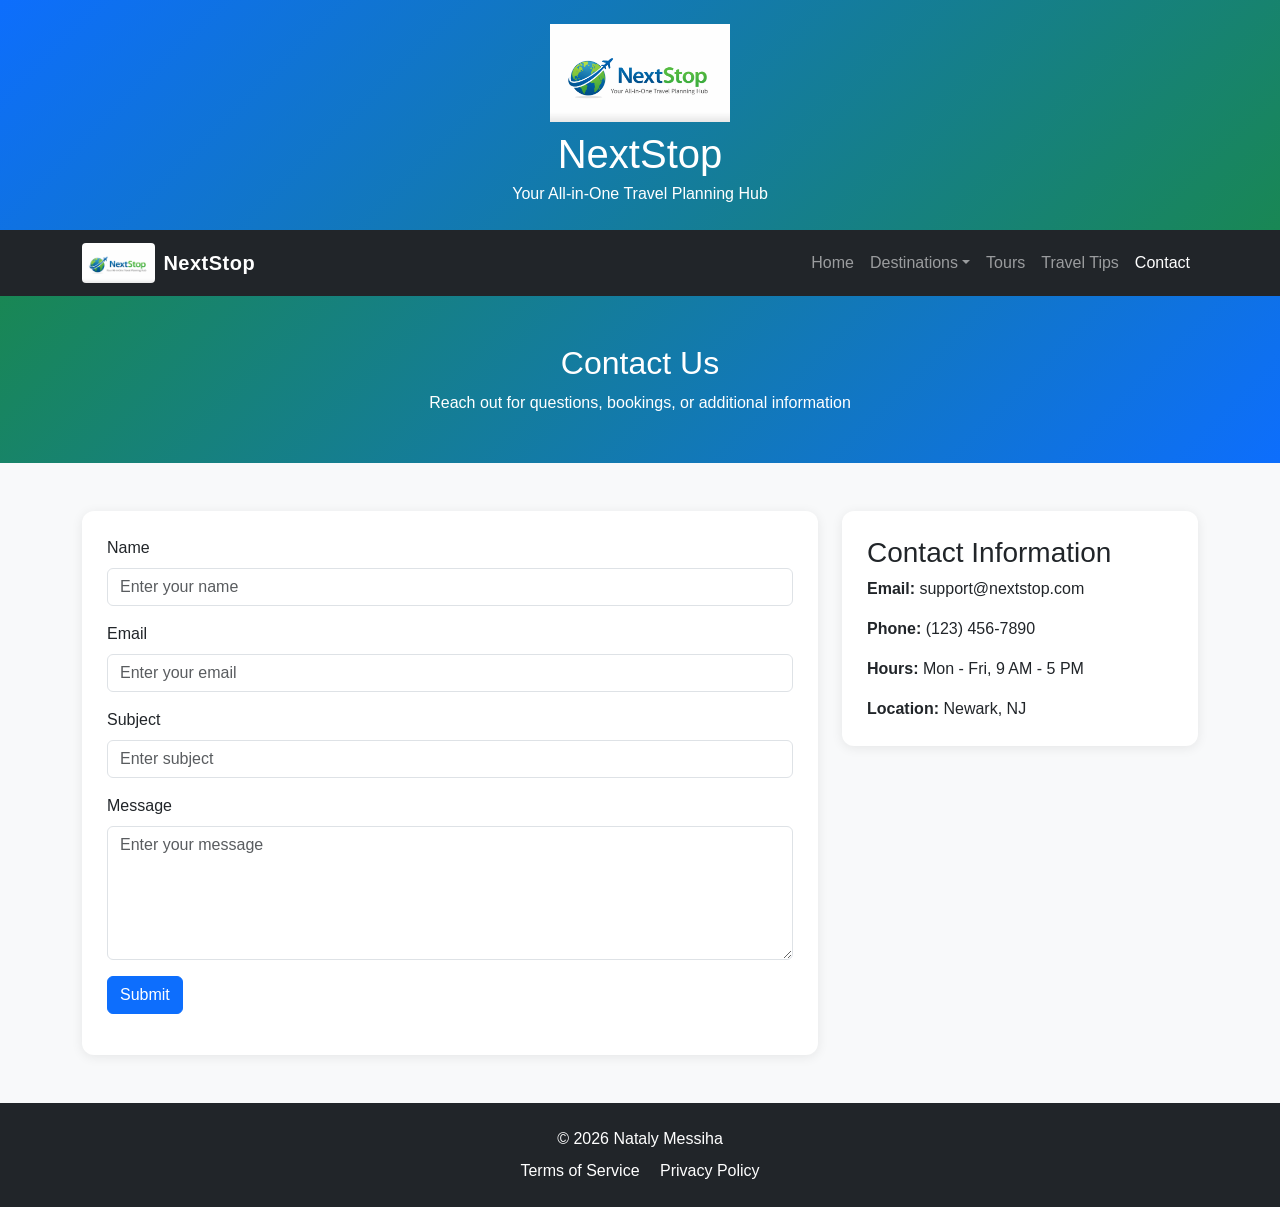
<file: contact.html>
<!DOCTYPE html>
<html lang="en">
<head>
  <meta charset="UTF-8">
  <meta name="viewport" content="width=device-width, initial-scale=1.0">
  <title>NextStop | Contact</title>
  <meta name="description" content="Contact NextStop for questions, bookings, or more travel information.">
  <link href="https://cdn.jsdelivr.net/npm/bootstrap@5.3.3/dist/css/bootstrap.min.css" rel="stylesheet">
  <link rel="stylesheet" href="style.css">
</head>
<body>
  <header class="site-header text-white text-center py-4">
    <div class="container">
      <img src="images/logo.png" alt="NextStop logo" class="site-logo mb-2">
      <h1 class="mb-1">NextStop</h1>
      <p class="mb-0">Your All-in-One Travel Planning Hub</p>
    </div>
  </header>

  <nav class="navbar navbar-expand-lg navbar-dark bg-dark sticky-top">
    <div class="container">
      <a class="navbar-brand fw-bold d-flex align-items-center" href="index.html">
        <img src="images/logo.png" alt="NextStop logo" class="nav-logo me-2">
        <span>NextStop</span>
      </a>
      <button class="navbar-toggler" type="button" data-bs-toggle="collapse" data-bs-target="#mainNav" aria-controls="mainNav" aria-expanded="false" aria-label="Toggle navigation">
        <span class="navbar-toggler-icon"></span>
      </button>

      <div class="collapse navbar-collapse" id="mainNav">
        <ul class="navbar-nav ms-auto">
          <li class="nav-item"><a class="nav-link" href="index.html">Home</a></li>
          <li class="nav-item dropdown">
            <a class="nav-link dropdown-toggle" href="#" id="destinationsDropdown" role="button" data-bs-toggle="dropdown" aria-expanded="false">Destinations</a>
            <ul class="dropdown-menu" aria-labelledby="destinationsDropdown">
              <li><a class="dropdown-item" href="europe.html">Europe</a></li>
              <li><a class="dropdown-item" href="italy.html">Italy</a></li>
              <li><a class="dropdown-item" href="egypt.html">Egypt</a></li>
            </ul>
          </li>
          <li class="nav-item"><a class="nav-link" href="tours.html">Tours</a></li>
          <li class="nav-item"><a class="nav-link" href="travel-tips.html">Travel Tips</a></li>
          <li class="nav-item"><a class="nav-link active" href="contact.html">Contact</a></li>
        </ul>
      </div>
    </div>
  </nav>

  <section class="page-banner text-white text-center py-5">
    <div class="container">
      <h2>Contact Us</h2>
      <p class="mb-0">Reach out for questions, bookings, or additional information</p>
    </div>
  </section>

  <main class="py-5">
    <div class="container">
      <div class="row g-4">
        <div class="col-md-8">
          <div class="content-box">
            <form id="contactForm" novalidate>
              <div class="mb-3">
                <label for="name" class="form-label">Name</label>
                <input type="text" class="form-control" id="name" placeholder="Enter your name" required>
              </div>

              <div class="mb-3">
                <label for="email" class="form-label">Email</label>
                <input type="email" class="form-control" id="email" placeholder="Enter your email" required>
              </div>

              <div class="mb-3">
                <label for="subject" class="form-label">Subject</label>
                <input type="text" class="form-control" id="subject" placeholder="Enter subject" required>
              </div>

              <div class="mb-3">
                <label for="message" class="form-label">Message</label>
                <textarea class="form-control" id="message" rows="5" placeholder="Enter your message" required></textarea>
              </div>

              <button type="submit" class="btn btn-primary">Submit</button>
              <p id="formMessage" class="mt-3 mb-0 fw-semibold"></p>
            </form>
          </div>
        </div>

        <div class="col-md-4">
          <div class="content-box">
            <h3>Contact Information</h3>
            <p><strong>Email:</strong> support@nextstop.com</p>
            <p><strong>Phone:</strong> (123) 456-7890</p>
            <p><strong>Hours:</strong> Mon - Fri, 9 AM - 5 PM</p>
            <p class="mb-0"><strong>Location:</strong> Newark, NJ</p>
          </div>
        </div>
      </div>
    </div>
  </main>

  <footer class="bg-dark text-white py-4 mt-auto">
    <div class="container text-center">
      <p class="mb-2">&copy; 2026 Nataly Messiha</p>
      <a href="terms.html" class="text-white me-3">Terms of Service</a>
      <a href="privacy.html" class="text-white">Privacy Policy</a>
    </div>
  </footer>

  <script src="https://cdn.jsdelivr.net/npm/bootstrap@5.3.3/dist/js/bootstrap.bundle.min.js"></script>
  <script src="script.js"></script>
</body>
</html>
</file>
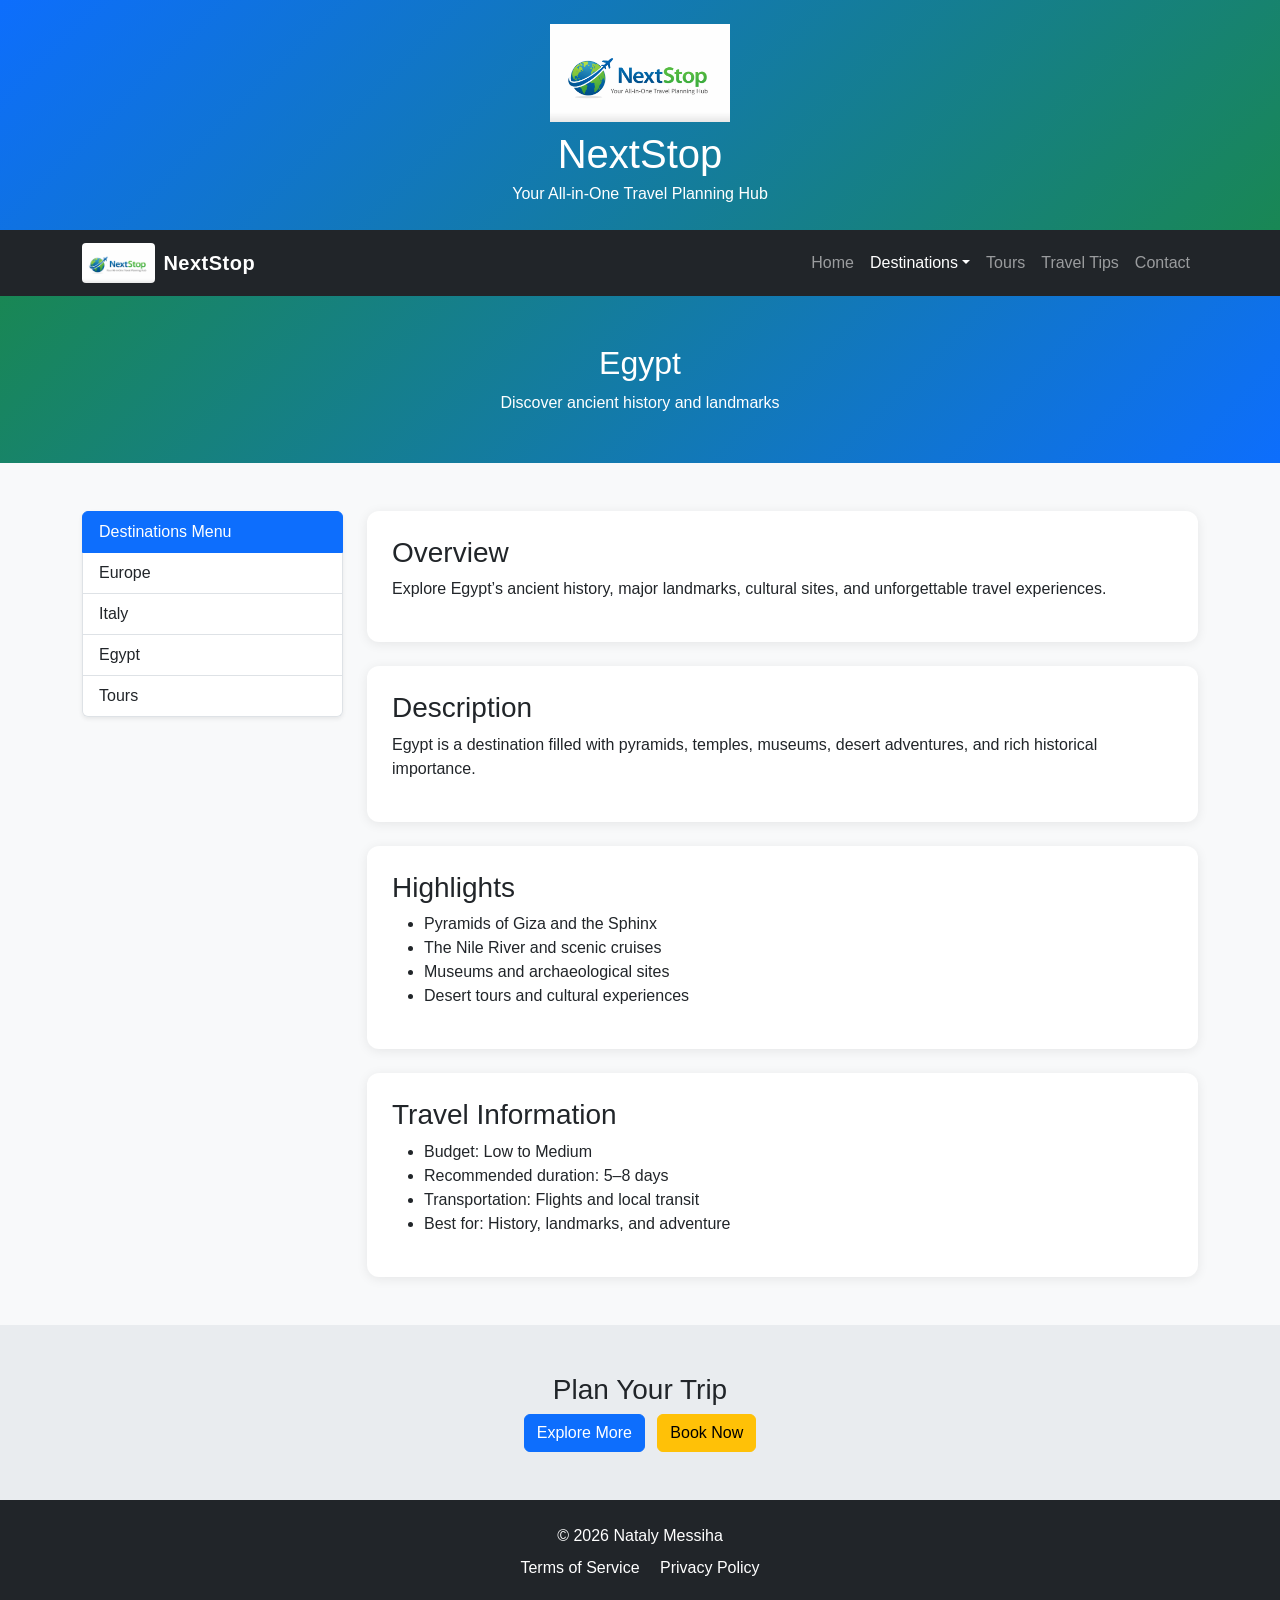
<file: egypt.html>
<!DOCTYPE html>
<html lang="en">
<head>
  <meta charset="UTF-8">
  <meta name="viewport" content="width=device-width, initial-scale=1.0">
  <title>NextStop | Egypt</title>
  <meta name="description" content="Discover Egypt with travel highlights, landmarks, and planning tips from NextStop.">
  <link href="https://cdn.jsdelivr.net/npm/bootstrap@5.3.3/dist/css/bootstrap.min.css" rel="stylesheet">
  <link rel="stylesheet" href="style.css">
</head>
<body>
  <header class="site-header text-white text-center py-4">
    <div class="container">
      <img src="images/logo.png" alt="NextStop logo" class="site-logo mb-2">
      <h1 class="mb-1">NextStop</h1>
      <p class="mb-0">Your All-in-One Travel Planning Hub</p>
    </div>
  </header>

  <nav class="navbar navbar-expand-lg navbar-dark bg-dark sticky-top">
    <div class="container">
      <a class="navbar-brand fw-bold d-flex align-items-center" href="index.html">
        <img src="images/logo.png" alt="NextStop logo" class="nav-logo me-2">
        <span>NextStop</span>
      </a>
      <button class="navbar-toggler" type="button" data-bs-toggle="collapse" data-bs-target="#mainNav" aria-controls="mainNav" aria-expanded="false" aria-label="Toggle navigation">
        <span class="navbar-toggler-icon"></span>
      </button>

      <div class="collapse navbar-collapse" id="mainNav">
        <ul class="navbar-nav ms-auto">
          <li class="nav-item"><a class="nav-link" href="index.html">Home</a></li>
          <li class="nav-item dropdown">
            <a class="nav-link dropdown-toggle active" href="#" id="destinationsDropdown" role="button" data-bs-toggle="dropdown" aria-expanded="false">Destinations</a>
            <ul class="dropdown-menu" aria-labelledby="destinationsDropdown">
              <li><a class="dropdown-item" href="europe.html">Europe</a></li>
              <li><a class="dropdown-item" href="italy.html">Italy</a></li>
              <li><a class="dropdown-item active" href="egypt.html">Egypt</a></li>
            </ul>
          </li>
          <li class="nav-item"><a class="nav-link" href="tours.html">Tours</a></li>
          <li class="nav-item"><a class="nav-link" href="travel-tips.html">Travel Tips</a></li>
          <li class="nav-item"><a class="nav-link" href="contact.html">Contact</a></li>
        </ul>
      </div>
    </div>
  </nav>

  <section class="page-banner text-white text-center py-5">
    <div class="container">
      <h2>Egypt</h2>
      <p class="mb-0">Discover ancient history and landmarks</p>
    </div>
  </section>

  <main class="py-5">
    <div class="container">
      <div class="row g-4">
        <aside class="col-md-3">
          <div class="list-group shadow-sm">
            <div class="list-group-item active">Destinations Menu</div>
            <a href="europe.html" class="list-group-item list-group-item-action">Europe</a>
            <a href="italy.html" class="list-group-item list-group-item-action">Italy</a>
            <a href="egypt.html" class="list-group-item list-group-item-action">Egypt</a>
            <a href="tours.html" class="list-group-item list-group-item-action">Tours</a>
          </div>
        </aside>

        <section class="col-md-9">
          <div class="content-box mb-4">
            <h3>Overview</h3>
            <p>Explore Egypt’s ancient history, major landmarks, cultural sites, and unforgettable travel experiences.</p>
          </div>
          <div class="content-box mb-4">
            <h3>Description</h3>
            <p>Egypt is a destination filled with pyramids, temples, museums, desert adventures, and rich historical importance.</p>
          </div>
          <div class="content-box mb-4">
            <h3>Highlights</h3>
            <ul>
              <li>Pyramids of Giza and the Sphinx</li>
              <li>The Nile River and scenic cruises</li>
              <li>Museums and archaeological sites</li>
              <li>Desert tours and cultural experiences</li>
            </ul>
          </div>
          <div class="content-box">
            <h3>Travel Information</h3>
            <ul>
              <li>Budget: Low to Medium</li>
              <li>Recommended duration: 5–8 days</li>
              <li>Transportation: Flights and local transit</li>
              <li>Best for: History, landmarks, and adventure</li>
            </ul>
          </div>
        </section>
      </div>
    </div>
  </main>

  <section class="cta-section py-5 text-center">
    <div class="container">
      <h3>Plan Your Trip</h3>
      <a href="tours.html" class="btn btn-primary me-2">Explore More</a>
      <a href="contact.html" class="btn btn-warning">Book Now</a>
    </div>
  </section>

  <footer class="bg-dark text-white py-4 mt-auto">
    <div class="container text-center">
      <p class="mb-2">&copy; 2026 Nataly Messiha</p>
      <a href="terms.html" class="text-white me-3">Terms of Service</a>
      <a href="privacy.html" class="text-white">Privacy Policy</a>
    </div>
  </footer>

  <script src="https://cdn.jsdelivr.net/npm/bootstrap@5.3.3/dist/js/bootstrap.bundle.min.js"></script>
  <script src="script.js"></script>
</body>
</html>
</file>
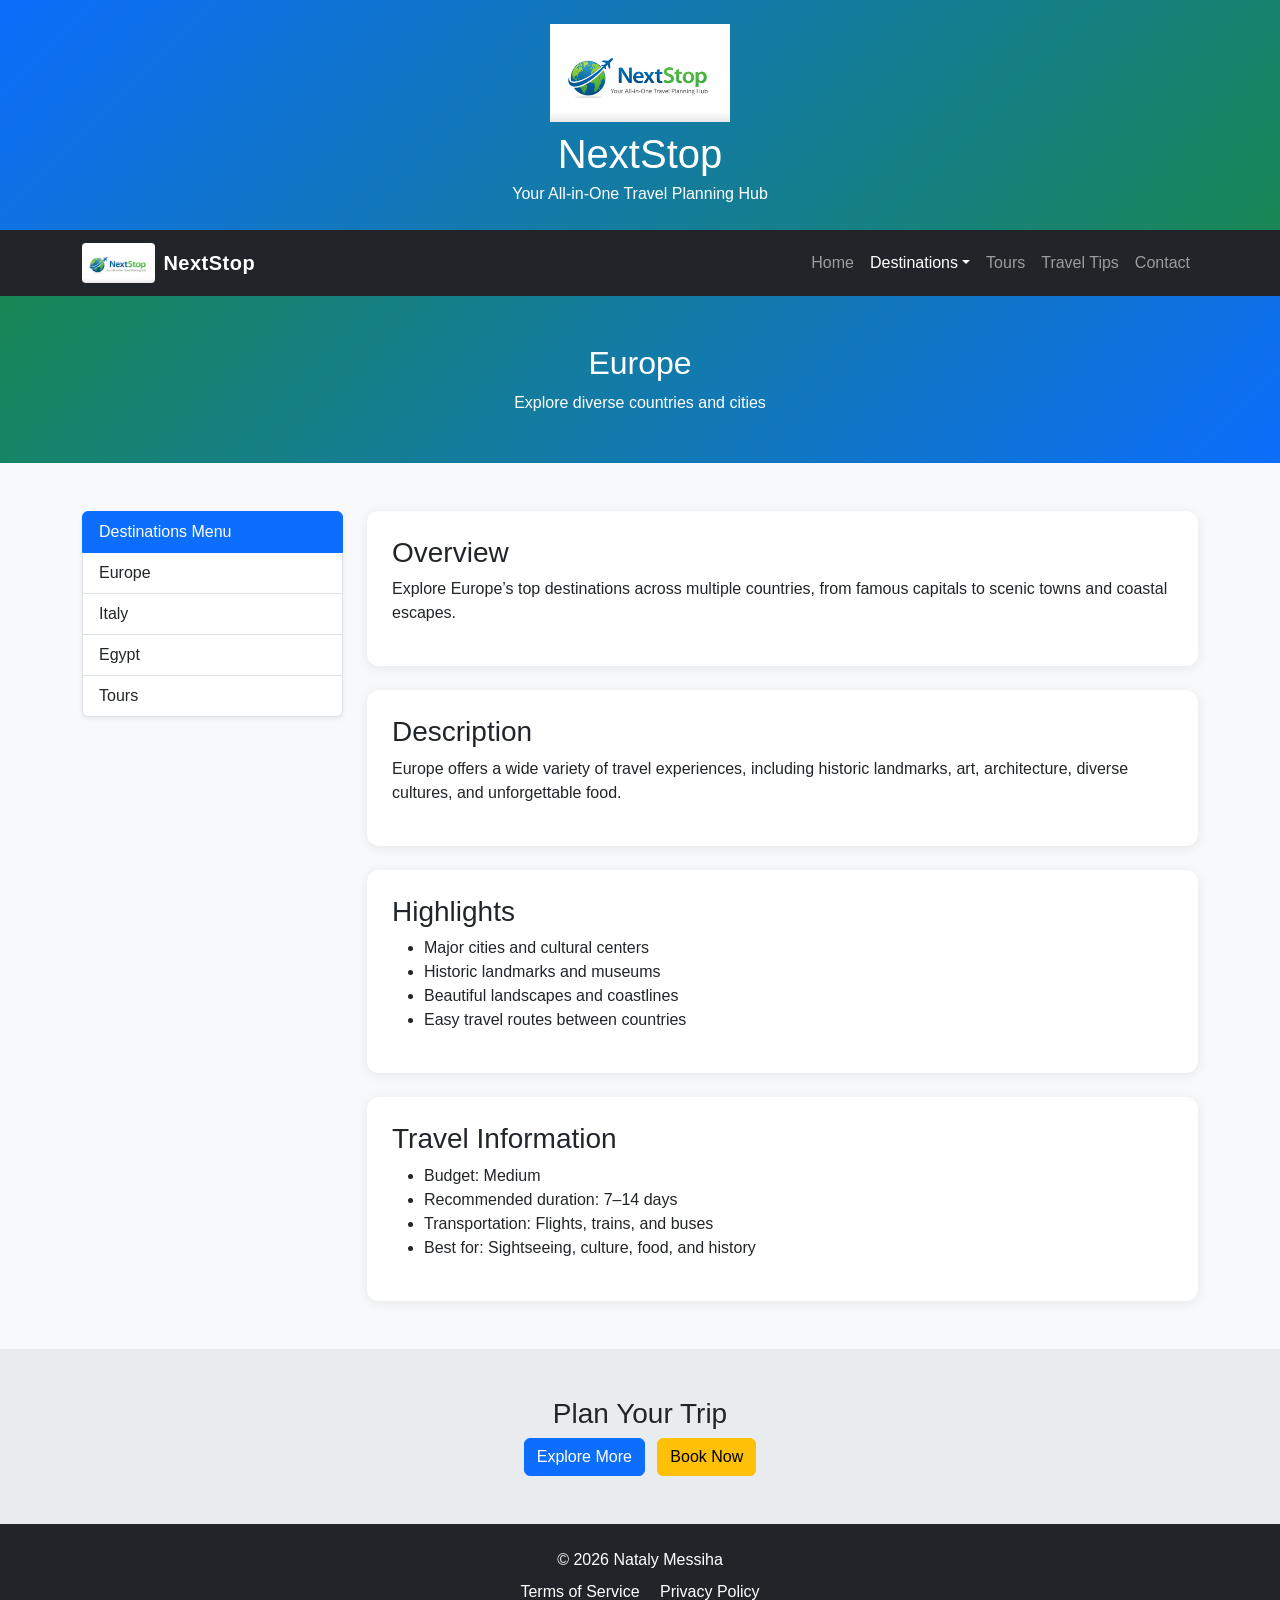
<file: europe.html>
<!DOCTYPE html>
<html lang="en">
<head>
  <meta charset="UTF-8">
  <meta name="viewport" content="width=device-width, initial-scale=1.0">
  <title>NextStop | Europe</title>
  <meta name="description" content="Explore Europe with destination highlights, travel information, and planning tips from NextStop.">
  <link href="https://cdn.jsdelivr.net/npm/bootstrap@5.3.3/dist/css/bootstrap.min.css" rel="stylesheet">
  <link rel="stylesheet" href="style.css">
</head>
<body>
  <header class="site-header text-white text-center py-4">
    <div class="container">
      <img src="images/logo.png" alt="NextStop logo" class="site-logo mb-2">
      <h1 class="mb-1">NextStop</h1>
      <p class="mb-0">Your All-in-One Travel Planning Hub</p>
    </div>
  </header>

  <nav class="navbar navbar-expand-lg navbar-dark bg-dark sticky-top">
    <div class="container">
      <a class="navbar-brand fw-bold d-flex align-items-center" href="index.html">
        <img src="images/logo.png" alt="NextStop logo" class="nav-logo me-2">
        <span>NextStop</span>
      </a>
      <button class="navbar-toggler" type="button" data-bs-toggle="collapse" data-bs-target="#mainNav" aria-controls="mainNav" aria-expanded="false" aria-label="Toggle navigation">
        <span class="navbar-toggler-icon"></span>
      </button>

      <div class="collapse navbar-collapse" id="mainNav">
        <ul class="navbar-nav ms-auto">
          <li class="nav-item"><a class="nav-link" href="index.html">Home</a></li>
          <li class="nav-item dropdown">
            <a class="nav-link dropdown-toggle active" href="#" id="destinationsDropdown" role="button" data-bs-toggle="dropdown" aria-expanded="false">Destinations</a>
            <ul class="dropdown-menu" aria-labelledby="destinationsDropdown">
              <li><a class="dropdown-item active" href="europe.html">Europe</a></li>
              <li><a class="dropdown-item" href="italy.html">Italy</a></li>
              <li><a class="dropdown-item" href="egypt.html">Egypt</a></li>
            </ul>
          </li>
          <li class="nav-item"><a class="nav-link" href="tours.html">Tours</a></li>
          <li class="nav-item"><a class="nav-link" href="travel-tips.html">Travel Tips</a></li>
          <li class="nav-item"><a class="nav-link" href="contact.html">Contact</a></li>
        </ul>
      </div>
    </div>
  </nav>

  <section class="page-banner text-white text-center py-5">
    <div class="container">
      <h2>Europe</h2>
      <p class="mb-0">Explore diverse countries and cities</p>
    </div>
  </section>

  <main class="py-5">
    <div class="container">
      <div class="row g-4">
        <aside class="col-md-3">
          <div class="list-group shadow-sm">
            <div class="list-group-item active">Destinations Menu</div>
            <a href="europe.html" class="list-group-item list-group-item-action">Europe</a>
            <a href="italy.html" class="list-group-item list-group-item-action">Italy</a>
            <a href="egypt.html" class="list-group-item list-group-item-action">Egypt</a>
            <a href="tours.html" class="list-group-item list-group-item-action">Tours</a>
          </div>
        </aside>

        <section class="col-md-9">
          <div class="content-box mb-4">
            <h3>Overview</h3>
            <p>Explore Europe’s top destinations across multiple countries, from famous capitals to scenic towns and coastal escapes.</p>
          </div>
          <div class="content-box mb-4">
            <h3>Description</h3>
            <p>Europe offers a wide variety of travel experiences, including historic landmarks, art, architecture, diverse cultures, and unforgettable food.</p>
          </div>
          <div class="content-box mb-4">
            <h3>Highlights</h3>
            <ul>
              <li>Major cities and cultural centers</li>
              <li>Historic landmarks and museums</li>
              <li>Beautiful landscapes and coastlines</li>
              <li>Easy travel routes between countries</li>
            </ul>
          </div>
          <div class="content-box">
            <h3>Travel Information</h3>
            <ul>
              <li>Budget: Medium</li>
              <li>Recommended duration: 7–14 days</li>
              <li>Transportation: Flights, trains, and buses</li>
              <li>Best for: Sightseeing, culture, food, and history</li>
            </ul>
          </div>
        </section>
      </div>
    </div>
  </main>

  <section class="cta-section py-5 text-center">
    <div class="container">
      <h3>Plan Your Trip</h3>
      <a href="tours.html" class="btn btn-primary me-2">Explore More</a>
      <a href="contact.html" class="btn btn-warning">Book Now</a>
    </div>
  </section>

  <footer class="bg-dark text-white py-4 mt-auto">
    <div class="container text-center">
      <p class="mb-2">&copy; 2026 Nataly Messiha</p>
      <a href="terms.html" class="text-white me-3">Terms of Service</a>
      <a href="privacy.html" class="text-white">Privacy Policy</a>
    </div>
  </footer>

  <script src="https://cdn.jsdelivr.net/npm/bootstrap@5.3.3/dist/js/bootstrap.bundle.min.js"></script>
  <script src="script.js"></script>
</body>
</html>
</file>
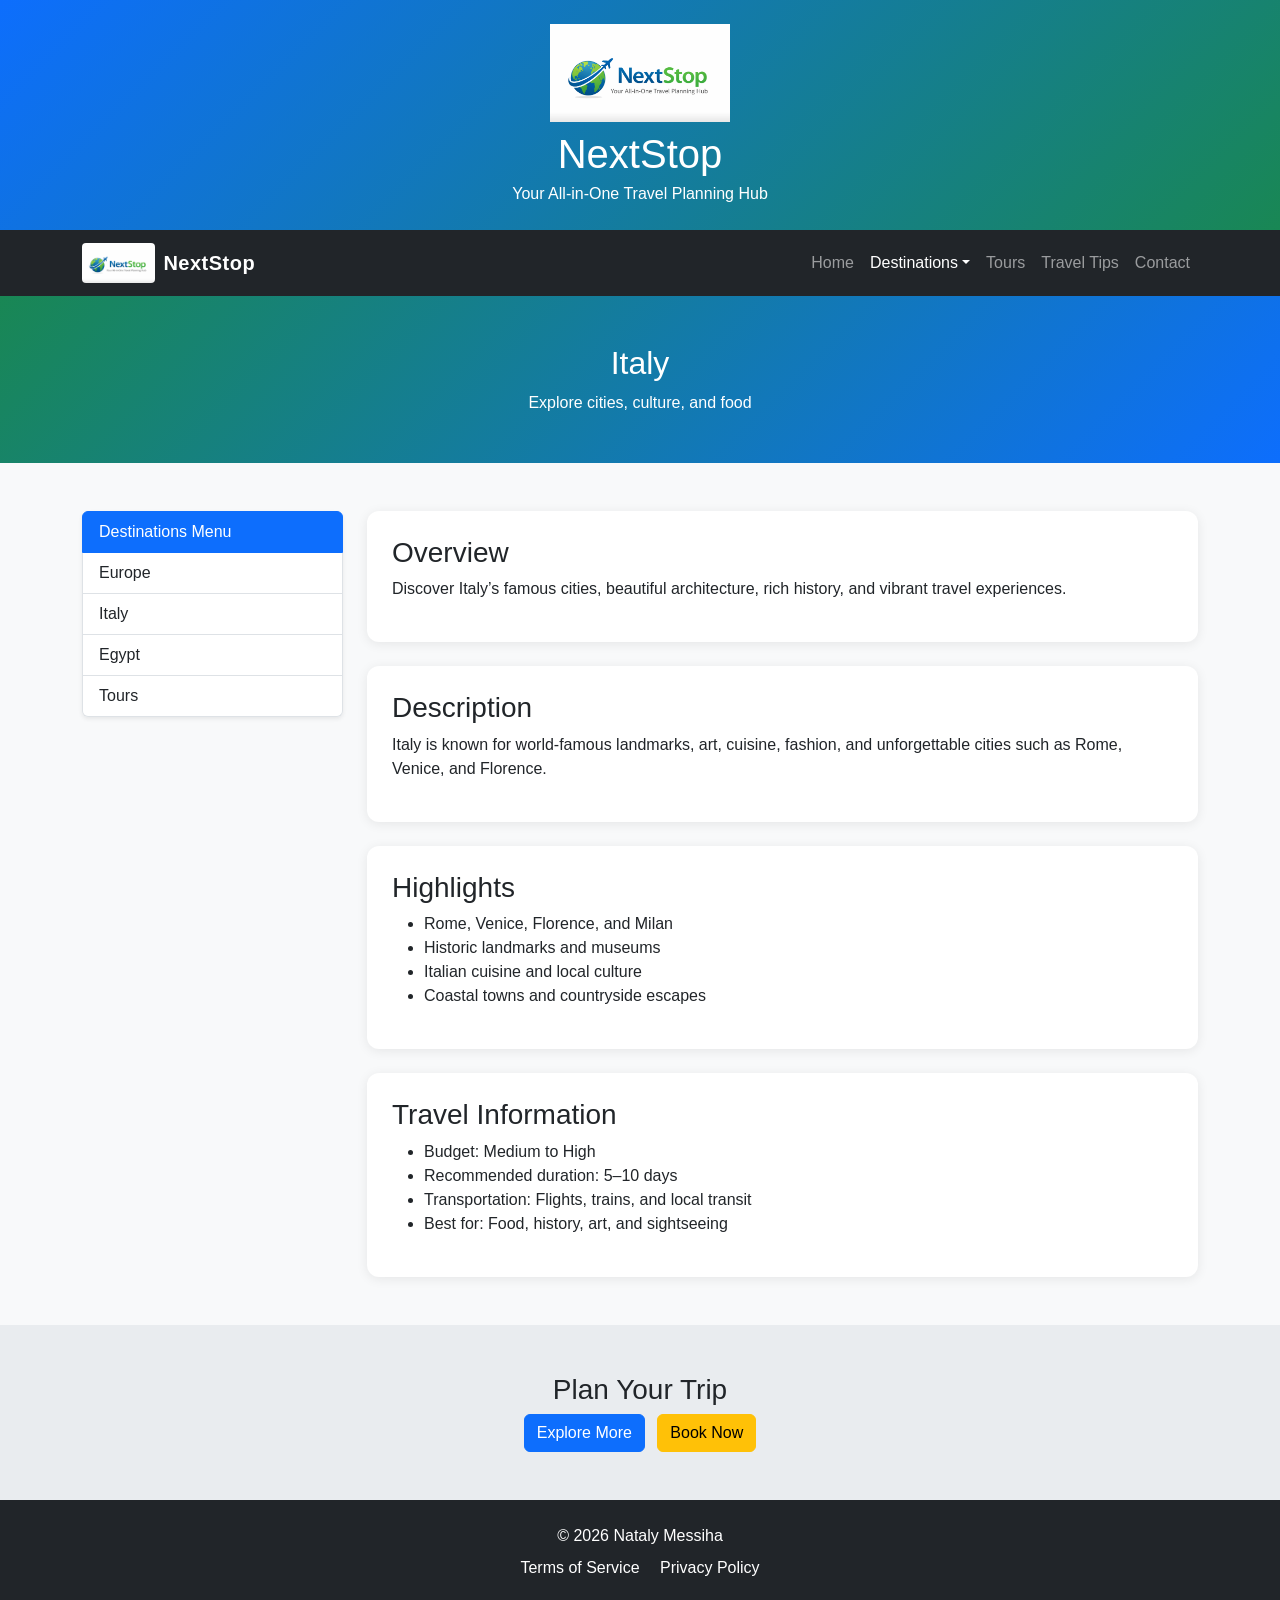
<file: italy.html>
<!DOCTYPE html>
<html lang="en">
<head>
  <meta charset="UTF-8">
  <meta name="viewport" content="width=device-width, initial-scale=1.0">
  <title>NextStop | Italy</title>
  <meta name="description" content="Discover Italy with destination highlights, landmarks, food, and travel planning information.">
  <link href="https://cdn.jsdelivr.net/npm/bootstrap@5.3.3/dist/css/bootstrap.min.css" rel="stylesheet">
  <link rel="stylesheet" href="style.css">
</head>
<body>
  <header class="site-header text-white text-center py-4">
    <div class="container">
      <img src="images/logo.png" alt="NextStop logo" class="site-logo mb-2">
      <h1 class="mb-1">NextStop</h1>
      <p class="mb-0">Your All-in-One Travel Planning Hub</p>
    </div>
  </header>

  <nav class="navbar navbar-expand-lg navbar-dark bg-dark sticky-top">
    <div class="container">
      <a class="navbar-brand fw-bold d-flex align-items-center" href="index.html">
        <img src="images/logo.png" alt="NextStop logo" class="nav-logo me-2">
        <span>NextStop</span>
      </a>
      <button class="navbar-toggler" type="button" data-bs-toggle="collapse" data-bs-target="#mainNav" aria-controls="mainNav" aria-expanded="false" aria-label="Toggle navigation">
        <span class="navbar-toggler-icon"></span>
      </button>

      <div class="collapse navbar-collapse" id="mainNav">
        <ul class="navbar-nav ms-auto">
          <li class="nav-item"><a class="nav-link" href="index.html">Home</a></li>
          <li class="nav-item dropdown">
            <a class="nav-link dropdown-toggle active" href="#" id="destinationsDropdown" role="button" data-bs-toggle="dropdown" aria-expanded="false">Destinations</a>
            <ul class="dropdown-menu" aria-labelledby="destinationsDropdown">
              <li><a class="dropdown-item" href="europe.html">Europe</a></li>
              <li><a class="dropdown-item active" href="italy.html">Italy</a></li>
              <li><a class="dropdown-item" href="egypt.html">Egypt</a></li>
            </ul>
          </li>
          <li class="nav-item"><a class="nav-link" href="tours.html">Tours</a></li>
          <li class="nav-item"><a class="nav-link" href="travel-tips.html">Travel Tips</a></li>
          <li class="nav-item"><a class="nav-link" href="contact.html">Contact</a></li>
        </ul>
      </div>
    </div>
  </nav>

  <section class="page-banner text-white text-center py-5">
    <div class="container">
      <h2>Italy</h2>
      <p class="mb-0">Explore cities, culture, and food</p>
    </div>
  </section>

  <main class="py-5">
    <div class="container">
      <div class="row g-4">
        <aside class="col-md-3">
          <div class="list-group shadow-sm">
            <div class="list-group-item active">Destinations Menu</div>
            <a href="europe.html" class="list-group-item list-group-item-action">Europe</a>
            <a href="italy.html" class="list-group-item list-group-item-action">Italy</a>
            <a href="egypt.html" class="list-group-item list-group-item-action">Egypt</a>
            <a href="tours.html" class="list-group-item list-group-item-action">Tours</a>
          </div>
        </aside>

        <section class="col-md-9">
          <div class="content-box mb-4">
            <h3>Overview</h3>
            <p>Discover Italy’s famous cities, beautiful architecture, rich history, and vibrant travel experiences.</p>
          </div>
          <div class="content-box mb-4">
            <h3>Description</h3>
            <p>Italy is known for world-famous landmarks, art, cuisine, fashion, and unforgettable cities such as Rome, Venice, and Florence.</p>
          </div>
          <div class="content-box mb-4">
            <h3>Highlights</h3>
            <ul>
              <li>Rome, Venice, Florence, and Milan</li>
              <li>Historic landmarks and museums</li>
              <li>Italian cuisine and local culture</li>
              <li>Coastal towns and countryside escapes</li>
            </ul>
          </div>
          <div class="content-box">
            <h3>Travel Information</h3>
            <ul>
              <li>Budget: Medium to High</li>
              <li>Recommended duration: 5–10 days</li>
              <li>Transportation: Flights, trains, and local transit</li>
              <li>Best for: Food, history, art, and sightseeing</li>
            </ul>
          </div>
        </section>
      </div>
    </div>
  </main>

  <section class="cta-section py-5 text-center">
    <div class="container">
      <h3>Plan Your Trip</h3>
      <a href="tours.html" class="btn btn-primary me-2">Explore More</a>
      <a href="contact.html" class="btn btn-warning">Book Now</a>
    </div>
  </section>

  <footer class="bg-dark text-white py-4 mt-auto">
    <div class="container text-center">
      <p class="mb-2">&copy; 2026 Nataly Messiha</p>
      <a href="terms.html" class="text-white me-3">Terms of Service</a>
      <a href="privacy.html" class="text-white">Privacy Policy</a>
    </div>
  </footer>

  <script src="https://cdn.jsdelivr.net/npm/bootstrap@5.3.3/dist/js/bootstrap.bundle.min.js"></script>
  <script src="script.js"></script>
</body>
</html>
</file>
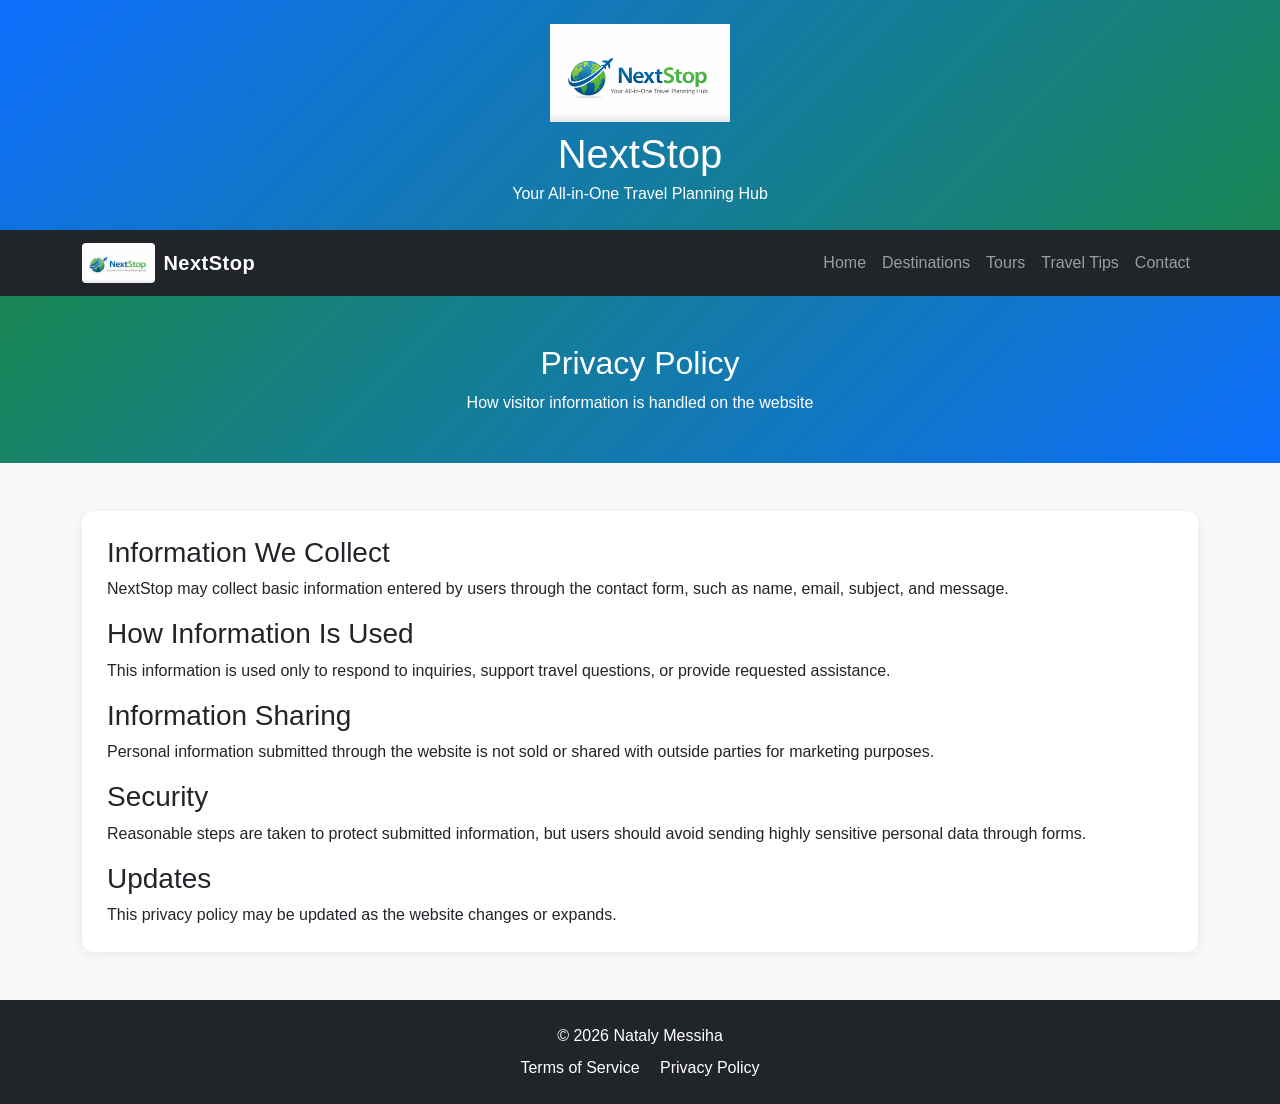
<file: privacy.html>
<!DOCTYPE html>
<html lang="en">
<head>
  <meta charset="UTF-8">
  <meta name="viewport" content="width=device-width, initial-scale=1.0">
  <title>NextStop | Privacy Policy</title>
  <meta name="description" content="Privacy Policy for the NextStop travel website.">
  <link href="https://cdn.jsdelivr.net/npm/bootstrap@5.3.3/dist/css/bootstrap.min.css" rel="stylesheet">
  <link rel="stylesheet" href="style.css">
</head>
<body>
  <header class="site-header text-white text-center py-4">
    <div class="container">
      <img src="images/logo.png" alt="NextStop logo" class="site-logo mb-2">
      <h1 class="mb-1">NextStop</h1>
      <p class="mb-0">Your All-in-One Travel Planning Hub</p>
    </div>
  </header>

  <nav class="navbar navbar-expand-lg navbar-dark bg-dark sticky-top">
    <div class="container">
      <a class="navbar-brand fw-bold d-flex align-items-center" href="index.html">
        <img src="images/logo.png" alt="NextStop logo" class="nav-logo me-2">
        <span>NextStop</span>
      </a>
      <button class="navbar-toggler" type="button" data-bs-toggle="collapse" data-bs-target="#mainNav" aria-controls="mainNav" aria-expanded="false" aria-label="Toggle navigation">
        <span class="navbar-toggler-icon"></span>
      </button>

      <div class="collapse navbar-collapse" id="mainNav">
        <ul class="navbar-nav ms-auto">
          <li class="nav-item"><a class="nav-link" href="index.html">Home</a></li>
          <li class="nav-item"><a class="nav-link" href="europe.html">Destinations</a></li>
          <li class="nav-item"><a class="nav-link" href="tours.html">Tours</a></li>
          <li class="nav-item"><a class="nav-link" href="travel-tips.html">Travel Tips</a></li>
          <li class="nav-item"><a class="nav-link" href="contact.html">Contact</a></li>
        </ul>
      </div>
    </div>
  </nav>

  <section class="page-banner text-white text-center py-5">
    <div class="container">
      <h2>Privacy Policy</h2>
      <p class="mb-0">How visitor information is handled on the website</p>
    </div>
  </section>

  <main class="py-5">
    <div class="container">
      <div class="content-box">
        <h3>Information We Collect</h3>
        <p>NextStop may collect basic information entered by users through the contact form, such as name, email, subject, and message.</p>

        <h3>How Information Is Used</h3>
        <p>This information is used only to respond to inquiries, support travel questions, or provide requested assistance.</p>

        <h3>Information Sharing</h3>
        <p>Personal information submitted through the website is not sold or shared with outside parties for marketing purposes.</p>

        <h3>Security</h3>
        <p>Reasonable steps are taken to protect submitted information, but users should avoid sending highly sensitive personal data through forms.</p>

        <h3>Updates</h3>
        <p class="mb-0">This privacy policy may be updated as the website changes or expands.</p>
      </div>
    </div>
  </main>

  <footer class="bg-dark text-white py-4 mt-auto">
    <div class="container text-center">
      <p class="mb-2">&copy; 2026 Nataly Messiha</p>
      <a href="terms.html" class="text-white me-3">Terms of Service</a>
      <a href="privacy.html" class="text-white">Privacy Policy</a>
    </div>
  </footer>

  <script src="https://cdn.jsdelivr.net/npm/bootstrap@5.3.3/dist/js/bootstrap.bundle.min.js"></script>
  <script src="script.js"></script>
</body>
</html>
</file>
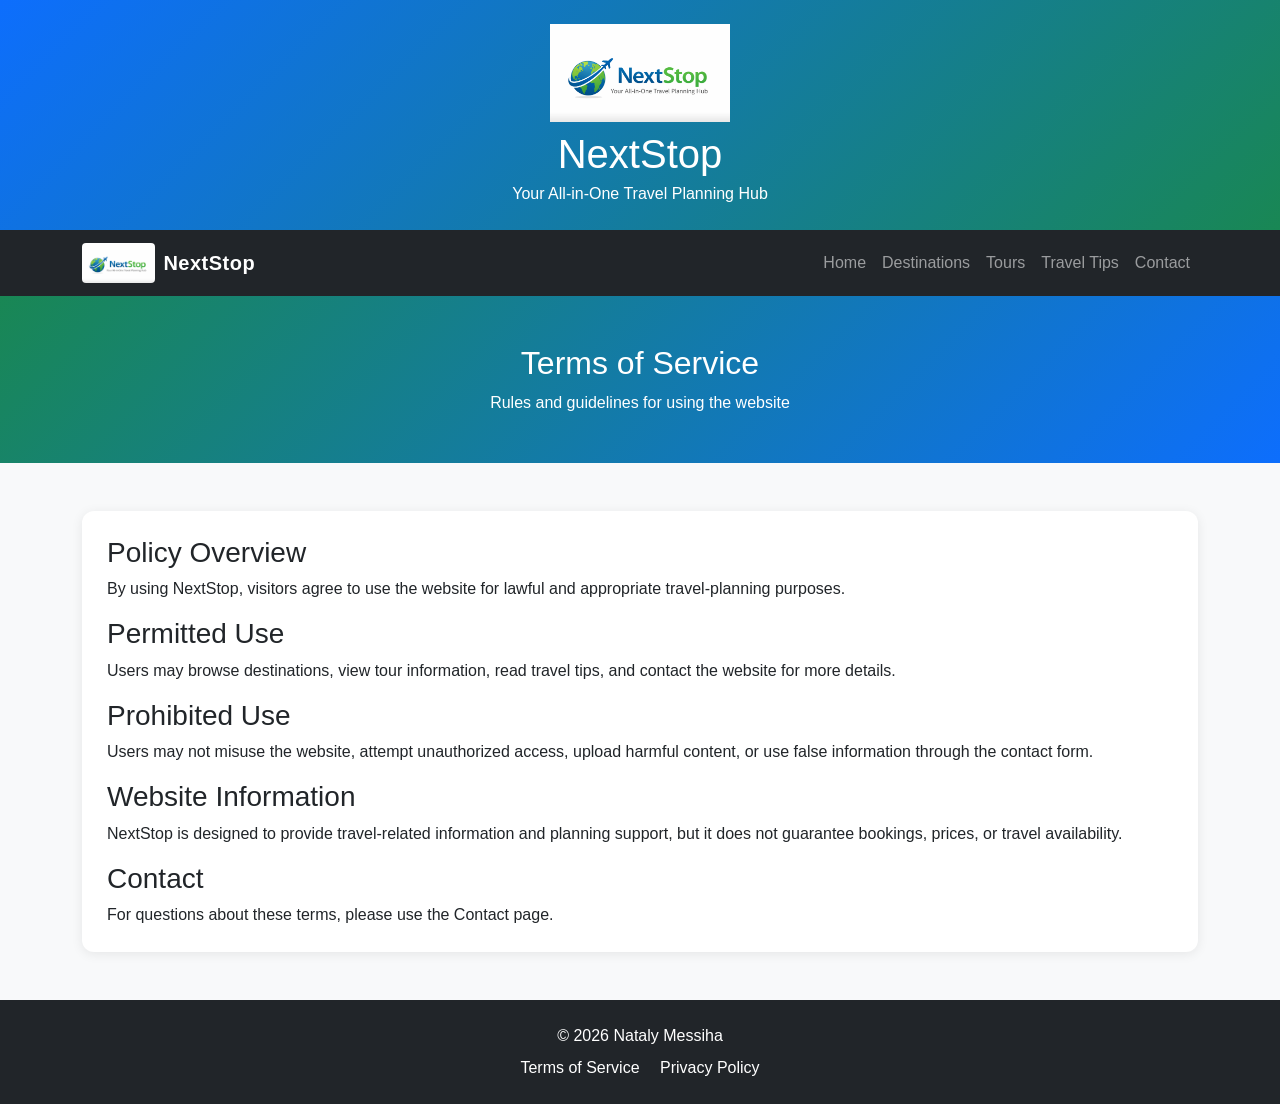
<file: terms.html>
<!DOCTYPE html>
<html lang="en">
<head>
  <meta charset="UTF-8">
  <meta name="viewport" content="width=device-width, initial-scale=1.0">
  <title>NextStop | Terms of Service</title>
  <meta name="description" content="Terms of Service for the NextStop travel website.">
  <link href="https://cdn.jsdelivr.net/npm/bootstrap@5.3.3/dist/css/bootstrap.min.css" rel="stylesheet">
  <link rel="stylesheet" href="style.css">
</head>
<body>
  <header class="site-header text-white text-center py-4">
    <div class="container">
      <img src="images/logo.png" alt="NextStop logo" class="site-logo mb-2">
      <h1 class="mb-1">NextStop</h1>
      <p class="mb-0">Your All-in-One Travel Planning Hub</p>
    </div>
  </header>

  <nav class="navbar navbar-expand-lg navbar-dark bg-dark sticky-top">
    <div class="container">
      <a class="navbar-brand fw-bold d-flex align-items-center" href="index.html">
        <img src="images/logo.png" alt="NextStop logo" class="nav-logo me-2">
        <span>NextStop</span>
      </a>
      <button class="navbar-toggler" type="button" data-bs-toggle="collapse" data-bs-target="#mainNav" aria-controls="mainNav" aria-expanded="false" aria-label="Toggle navigation">
        <span class="navbar-toggler-icon"></span>
      </button>

      <div class="collapse navbar-collapse" id="mainNav">
        <ul class="navbar-nav ms-auto">
          <li class="nav-item"><a class="nav-link" href="index.html">Home</a></li>
          <li class="nav-item"><a class="nav-link" href="europe.html">Destinations</a></li>
          <li class="nav-item"><a class="nav-link" href="tours.html">Tours</a></li>
          <li class="nav-item"><a class="nav-link" href="travel-tips.html">Travel Tips</a></li>
          <li class="nav-item"><a class="nav-link" href="contact.html">Contact</a></li>
        </ul>
      </div>
    </div>
  </nav>

  <section class="page-banner text-white text-center py-5">
    <div class="container">
      <h2>Terms of Service</h2>
      <p class="mb-0">Rules and guidelines for using the website</p>
    </div>
  </section>

  <main class="py-5">
    <div class="container">
      <div class="content-box">
        <h3>Policy Overview</h3>
        <p>By using NextStop, visitors agree to use the website for lawful and appropriate travel-planning purposes.</p>

        <h3>Permitted Use</h3>
        <p>Users may browse destinations, view tour information, read travel tips, and contact the website for more details.</p>

        <h3>Prohibited Use</h3>
        <p>Users may not misuse the website, attempt unauthorized access, upload harmful content, or use false information through the contact form.</p>

        <h3>Website Information</h3>
        <p>NextStop is designed to provide travel-related information and planning support, but it does not guarantee bookings, prices, or travel availability.</p>

        <h3>Contact</h3>
        <p class="mb-0">For questions about these terms, please use the Contact page.</p>
      </div>
    </div>
  </main>

  <footer class="bg-dark text-white py-4 mt-auto">
    <div class="container text-center">
      <p class="mb-2">&copy; 2026 Nataly Messiha</p>
      <a href="terms.html" class="text-white me-3">Terms of Service</a>
      <a href="privacy.html" class="text-white">Privacy Policy</a>
    </div>
  </footer>

  <script src="https://cdn.jsdelivr.net/npm/bootstrap@5.3.3/dist/js/bootstrap.bundle.min.js"></script>
  <script src="script.js"></script>
</body>
</html>
</file>
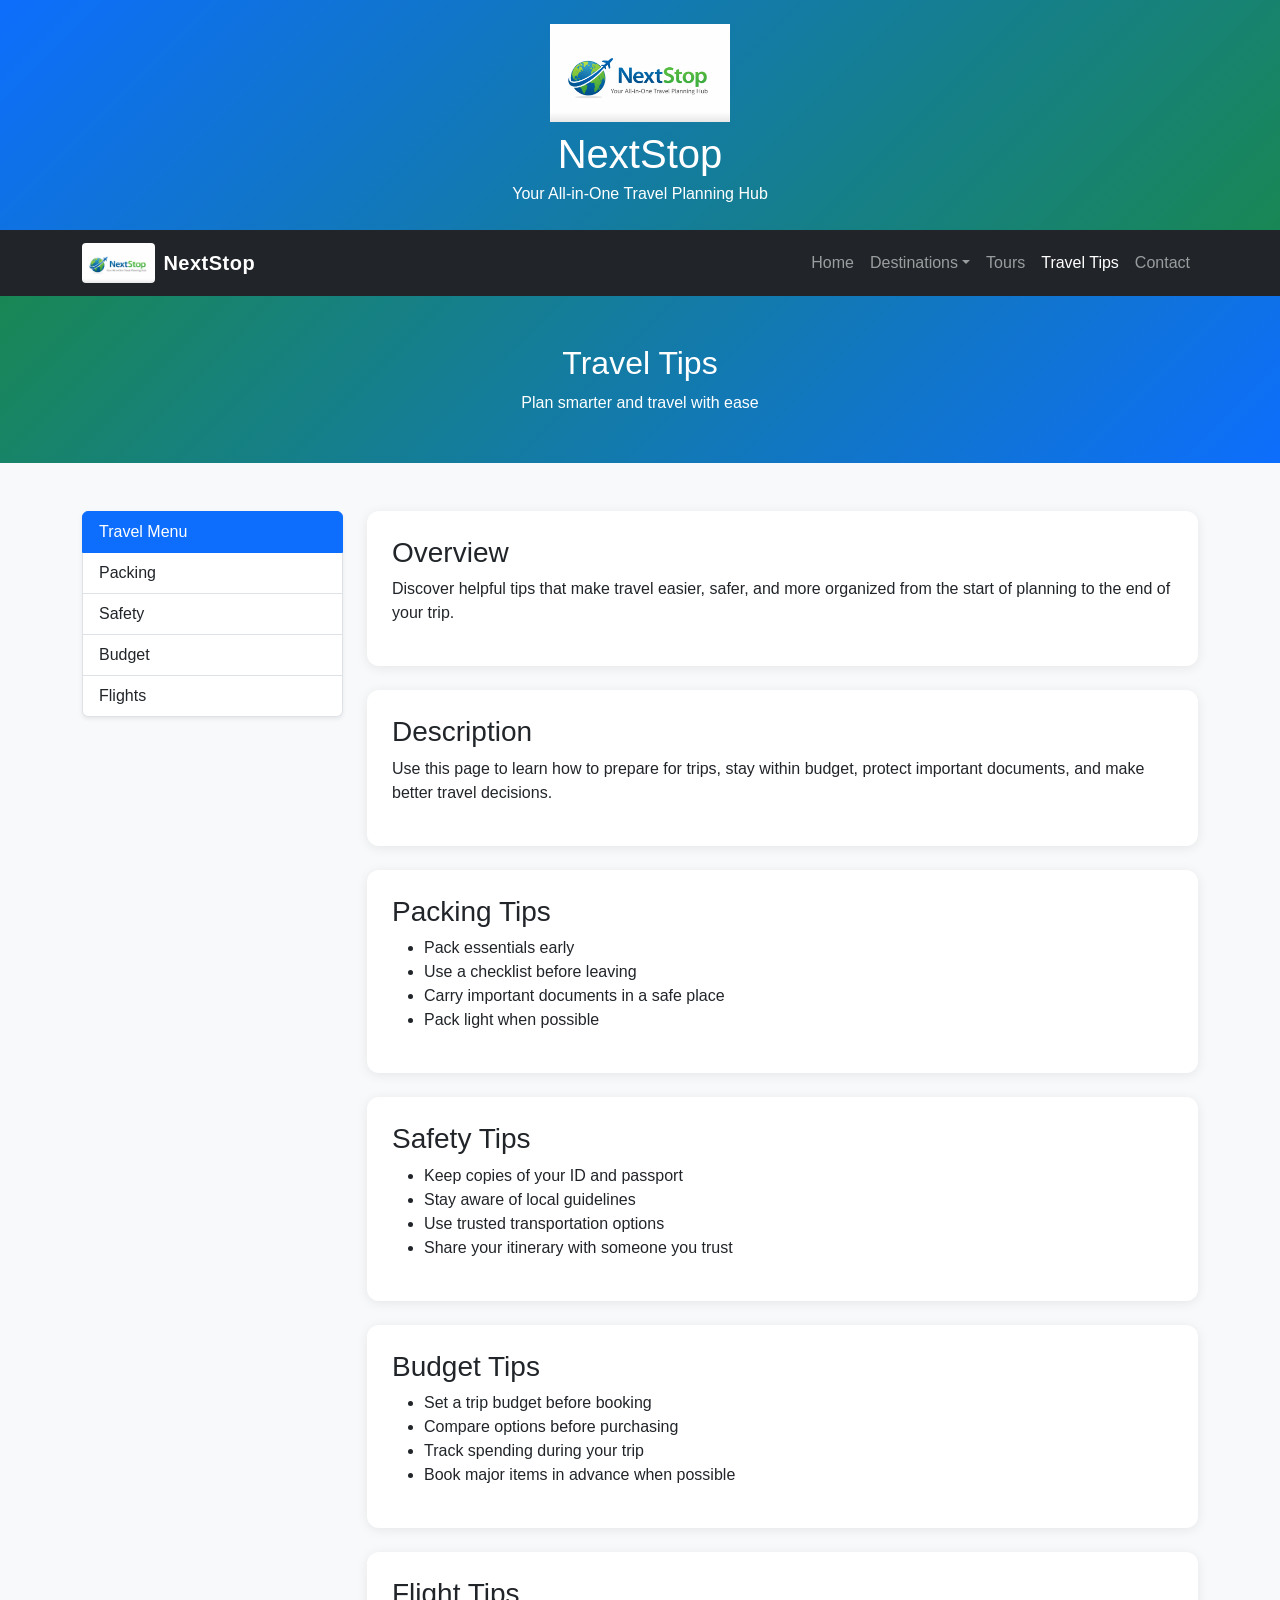
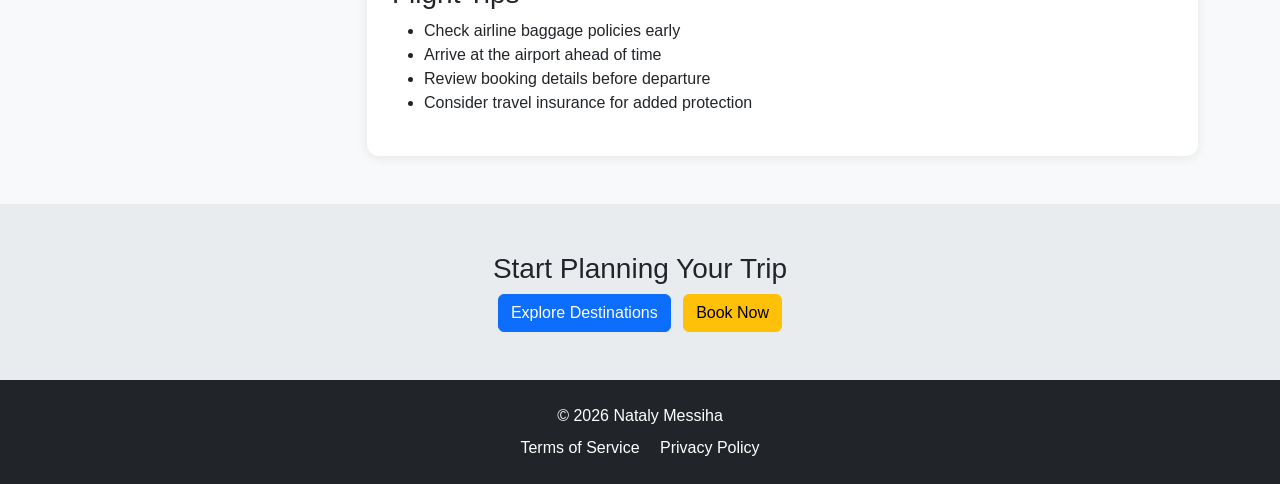
<file: travel-tips.html>
<!DOCTYPE html>
<html lang="en">
<head>
  <meta charset="UTF-8">
  <meta name="viewport" content="width=device-width, initial-scale=1.0">
  <title>NextStop | Travel Tips</title>
  <meta name="description" content="Travel smarter with packing, budgeting, safety, and booking tips from NextStop.">
  <link href="https://cdn.jsdelivr.net/npm/bootstrap@5.3.3/dist/css/bootstrap.min.css" rel="stylesheet">
  <link rel="stylesheet" href="style.css">
</head>
<body>
  <header class="site-header text-white text-center py-4">
    <div class="container">
      <img src="images/logo.png" alt="NextStop logo" class="site-logo mb-2">
      <h1 class="mb-1">NextStop</h1>
      <p class="mb-0">Your All-in-One Travel Planning Hub</p>
    </div>
  </header>

  <nav class="navbar navbar-expand-lg navbar-dark bg-dark sticky-top">
    <div class="container">
      <a class="navbar-brand fw-bold d-flex align-items-center" href="index.html">
        <img src="images/logo.png" alt="NextStop logo" class="nav-logo me-2">
        <span>NextStop</span>
      </a>
      <button class="navbar-toggler" type="button" data-bs-toggle="collapse" data-bs-target="#mainNav" aria-controls="mainNav" aria-expanded="false" aria-label="Toggle navigation">
        <span class="navbar-toggler-icon"></span>
      </button>

      <div class="collapse navbar-collapse" id="mainNav">
        <ul class="navbar-nav ms-auto">
          <li class="nav-item"><a class="nav-link" href="index.html">Home</a></li>
          <li class="nav-item dropdown">
            <a class="nav-link dropdown-toggle" href="#" id="destinationsDropdown" role="button" data-bs-toggle="dropdown" aria-expanded="false">Destinations</a>
            <ul class="dropdown-menu" aria-labelledby="destinationsDropdown">
              <li><a class="dropdown-item" href="europe.html">Europe</a></li>
              <li><a class="dropdown-item" href="italy.html">Italy</a></li>
              <li><a class="dropdown-item" href="egypt.html">Egypt</a></li>
            </ul>
          </li>
          <li class="nav-item"><a class="nav-link" href="tours.html">Tours</a></li>
          <li class="nav-item"><a class="nav-link active" href="travel-tips.html">Travel Tips</a></li>
          <li class="nav-item"><a class="nav-link" href="contact.html">Contact</a></li>
        </ul>
      </div>
    </div>
  </nav>

  <section class="page-banner text-white text-center py-5">
    <div class="container">
      <h2>Travel Tips</h2>
      <p class="mb-0">Plan smarter and travel with ease</p>
    </div>
  </section>

  <main class="py-5">
    <div class="container">
      <div class="row g-4">
        <aside class="col-md-3">
          <div class="list-group shadow-sm">
            <div class="list-group-item active">Travel Menu</div>
            <a href="#packing" class="list-group-item list-group-item-action">Packing</a>
            <a href="#safety" class="list-group-item list-group-item-action">Safety</a>
            <a href="#budget" class="list-group-item list-group-item-action">Budget</a>
            <a href="#flights" class="list-group-item list-group-item-action">Flights</a>
          </div>
        </aside>

        <section class="col-md-9">
          <div class="content-box mb-4">
            <h3>Overview</h3>
            <p>Discover helpful tips that make travel easier, safer, and more organized from the start of planning to the end of your trip.</p>
          </div>

          <div class="content-box mb-4">
            <h3>Description</h3>
            <p>Use this page to learn how to prepare for trips, stay within budget, protect important documents, and make better travel decisions.</p>
          </div>

          <div class="content-box mb-4" id="packing">
            <h3>Packing Tips</h3>
            <ul>
              <li>Pack essentials early</li>
              <li>Use a checklist before leaving</li>
              <li>Carry important documents in a safe place</li>
              <li>Pack light when possible</li>
            </ul>
          </div>

          <div class="content-box mb-4" id="safety">
            <h3>Safety Tips</h3>
            <ul>
              <li>Keep copies of your ID and passport</li>
              <li>Stay aware of local guidelines</li>
              <li>Use trusted transportation options</li>
              <li>Share your itinerary with someone you trust</li>
            </ul>
          </div>

          <div class="content-box mb-4" id="budget">
            <h3>Budget Tips</h3>
            <ul>
              <li>Set a trip budget before booking</li>
              <li>Compare options before purchasing</li>
              <li>Track spending during your trip</li>
              <li>Book major items in advance when possible</li>
            </ul>
          </div>

          <div class="content-box" id="flights">
            <h3>Flight Tips</h3>
            <ul>
              <li>Check airline baggage policies early</li>
              <li>Arrive at the airport ahead of time</li>
              <li>Review booking details before departure</li>
              <li>Consider travel insurance for added protection</li>
            </ul>
          </div>
        </section>
      </div>
    </div>
  </main>

  <section class="cta-section py-5 text-center">
    <div class="container">
      <h3>Start Planning Your Trip</h3>
      <a href="europe.html" class="btn btn-primary me-2">Explore Destinations</a>
      <a href="contact.html" class="btn btn-warning">Book Now</a>
    </div>
  </section>

  <footer class="bg-dark text-white py-4 mt-auto">
    <div class="container text-center">
      <p class="mb-2">&copy; 2026 Nataly Messiha</p>
      <a href="terms.html" class="text-white me-3">Terms of Service</a>
      <a href="privacy.html" class="text-white">Privacy Policy</a>
    </div>
  </footer>

  <script src="https://cdn.jsdelivr.net/npm/bootstrap@5.3.3/dist/js/bootstrap.bundle.min.js"></script>
  <script src="script.js"></script>
</body>
</html>
</file>
<file: style.css>
html,
body {
  height: 100%;
}

body {
  min-height: 100vh;
  display: flex;
  flex-direction: column;
  font-family: Arial, sans-serif;
  background-color: #f8f9fa;
  color: #212529;
}

main {
  flex: 1;
}

.site-header {
  background: linear-gradient(135deg, #0d6efd, #198754);
}

.site-logo {
  max-width: 180px;
  height: auto;
}

.nav-logo {
  height: 40px;
  width: auto;
  border-radius: 4px;
}

.navbar-brand {
  letter-spacing: 0.5px;
}

.hero {
  min-height: 75vh;
  background: url("images/hero.jpg") center center / cover no-repeat;
  position: relative;
}

.hero::before {
  content: "";
  position: absolute;
  inset: 0;
  background: rgba(0, 0, 0, 0.45);
}

.hero-content {
  position: relative;
  z-index: 1;
}

.page-banner {
  background: linear-gradient(135deg, #198754, #0d6efd);
}

.section-title {
  font-weight: 700;
}

.section-subtitle {
  color: #6c757d;
}

.card-img-top {
  height: 220px;
  object-fit: cover;
}

.feature-box,
.content-box {
  background: #ffffff;
  padding: 25px;
  border-radius: 12px;
  box-shadow: 0 2px 12px rgba(0, 0, 0, 0.08);
}

.cta-section {
  background-color: #e9ecef;
}

.list-group-item.active {
  background-color: #0d6efd;
  border-color: #0d6efd;
}

footer a {
  text-decoration: none;
}

footer a:hover {
  text-decoration: underline;
}

#formMessage.success {
  color: #198754;
}

#formMessage.error {
  color: #dc3545;
}

/* Flip card styles */
.flip-card {
  background: transparent;
  width: 100%;
  height: 420px;
  perspective: 1000px;
}

.flip-card-inner {
  position: relative;
  width: 100%;
  height: 100%;
  transition: transform 0.8s;
  transform-style: preserve-3d;
}

.flip-card:hover .flip-card-inner {
  transform: rotateY(180deg);
}

.flip-card-front,
.flip-card-back {
  position: absolute;
  width: 100%;
  height: 100%;
  border-radius: 12px;
  -webkit-backface-visibility: hidden;
  backface-visibility: hidden;
  overflow: hidden;
}

.flip-card-front {
  background-color: #ffffff;
}

.flip-card-front .card {
  height: 100%;
  border-radius: 12px;
}

.flip-card-back {
  background: linear-gradient(135deg, #0d6efd, #198754);
  color: white;
  transform: rotateY(180deg);
  display: flex;
  flex-direction: column;
  justify-content: center;
  align-items: center;
  padding: 25px;
  text-align: center;
  box-shadow: 0 2px 12px rgba(0, 0, 0, 0.08);
}

.flip-card-back h5 {
  font-size: 1.8rem;
  margin-bottom: 15px;
}

.flip-card-back p {
  font-size: 1rem;
  margin-bottom: 20px;
}

.flip-card-back .btn {
  font-weight: bold;
}
</file>
